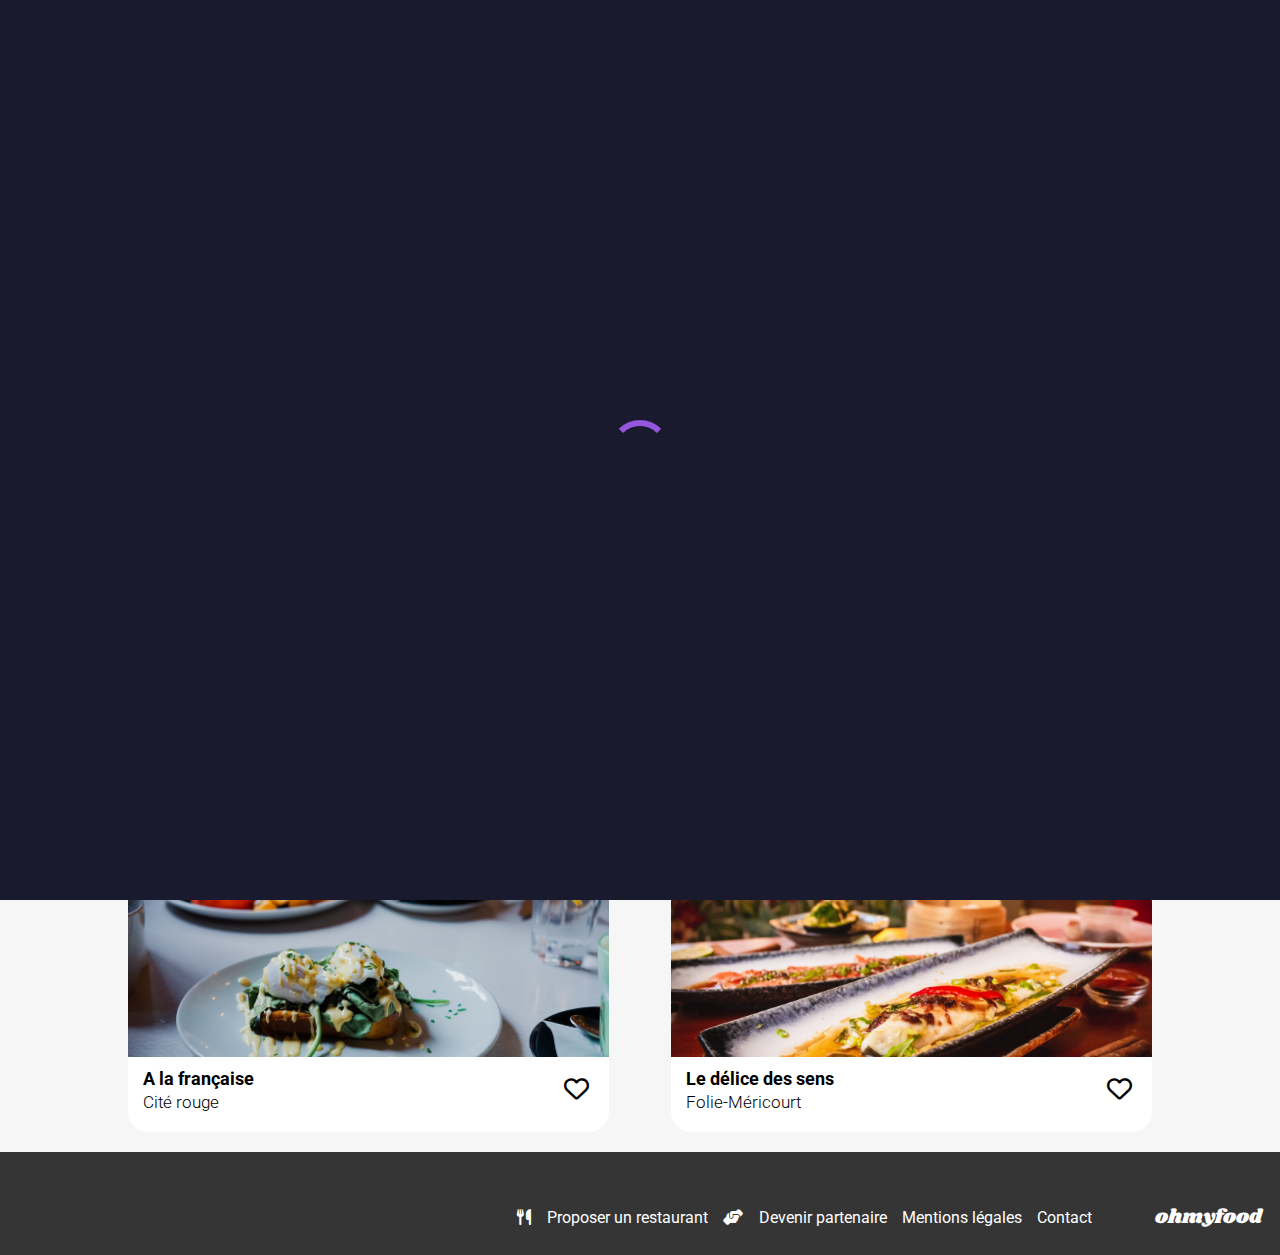
<file: index.html>
<!DOCTYPE html>
<html lang="fr">

<head>
    <meta charset="UTF-8">
    <meta name="viewport" content="width=device-width, initial-scale=1.0">
    <title>Ohmyfood-Réservation de restaurant</title>
    <link rel="stylesheet" href="sass/main.css">
    <link rel="stylesheet" href="https://cdnjs.cloudflare.com/ajax/libs/font-awesome/6.5.1/css/all.min.css">
    <link rel="preconnect" href="https://fonts.googleapis.com">
    <link rel="preconnect" href="https://fonts.gstatic.com" crossorigin>
    <link
        href="https://fonts.googleapis.com/css2?family=Roboto:ital,wght@0,100..900;1,100..900&family=Shrikhand&display=swap"
        rel="stylesheet">
</head>

<body>
    <div id="loader">
        <div class="spinner"></div>
    </div>
    <header><img src="assets/images/images/logo/ohmyfood.png" alt="logo" class="logo">
        <div class="location-container">
            <i class="fa fa-solid fa-location-dot location-icon"></i> Paris, Belleville
        </div>
    </header>
    <div class="promesse">
        <h1>Réserver le menu qui vous convient</h1>
        <p>Découvrez des restaurants d'exception, sélectionnés par nos soins.</p>
        <button>Explorer nos restaurants</button>
    </div>
    <section class="fonctionnement" id="fonctionnement">
        <h2>Fonctionnement</h2>
        <ul>
            <li>
                <span>1</span>
                <a href="#"><i class="fa-solid fa-mobile-screen-button"></i> Choisissez un restaurant</a>
            </li>
            <li>
                <span>2</span>
                <a href="#"><i class="fa-solid fa-list-ul"></i> Composez votre menu</a>
            </li>
            <li>
                <span>3</span>
                <a href="#"><i class="fa-solid fa-store"></i>Dégustez au restaurant</a>
            </li>
        </ul>
    </section>
    <section class="restaurants">
        <h2>Restaurants</h2>
        <div class="restaurant-cards">
            <a href="restaurants/menu_1_palette.html">
                <article class="card">
                    <img src="assets/images/images/restaurants/1.jpg" alt="photo restaurant">
                    <span class="nouveau-label">Nouveau</span>
                    <div class="card-content">
                        <div class="card-txt">
                            <h3>La palette du goût</h3>
                            <p>Ménilmontant</p>
                            <i class="fa-sharp fa-regular fa-heart"></i>
                        </div>
                    </div>
                </article>
            </a>
        </div>
        <div class="restaurant-cards">
            <a href="restaurants/menu_3_note.html">
                <article class="card">
                    <img src="assets/images/images/restaurants/stil-u2Lp8tXIcjw-unsplash.jpg" alt="#">
                    <span class="nouveau-label">Nouveau</span>
                    <div class="card-content">
                        <div class="card-txt">
                            <h3>La note enchantée</h3>
                            <p>Charonne</p>
                            <i class="fa-sharp fa-regular fa-heart"></i>
                        </div>
                    </div>
                </article>
            </a>
        </div>
        <div class="restaurant-cards">
            <a href="restaurants/menu_4_française.html">
                <article class="card">
                    <img src="assets/images/images/restaurants/toa-heftiba-DQKerTsQwi0-unsplash.jpg" alt="#">
                    <div class="card-content">
                        <div class="card-txt">
                            <h3>A la française</h3>
                            <p>Cité rouge</p>
                            <i class="fa-sharp fa-regular fa-heart"></i>
                        </div>
                    </div>
                </article>
            </a>
        </div>
        <div class="restaurant-cards">
            <a href="restaurants/menu_2_délice.html">
                <article class="card">
                    <img src="assets/images/images/restaurants/louis-hansel-shotsoflouis-qNBGVyOCY8Q-unsplash.jpg"
                        alt="#">
                    <div class="card-content">
                        <div class="card-txt">
                            <h3>Le délice des sens</h3>
                            <p>Folie-Méricourt</p>
                            <i class="fa-sharp fa-regular fa-heart"></i>
                        </div>
                    </div>
                </article>
            </a>
        </div>
    </section>
    <footer>
        <div class="ohmy">ohmyfood</div>
        <ul>
            <li><a href="#"><i class="fa-solid fa-utensils"></i><span>Proposer un restaurant</span></a></li>
            <li><a href="#"><i class="fa-solid fa-handshake-angle"></i><span>Devenir partenaire</span></a></li>
            <li><a href="#">Mentions légales</a></li>
            <li><a href="#">Contact</a></li>
        </ul>
    </footer>
</body>

</html>
</file>
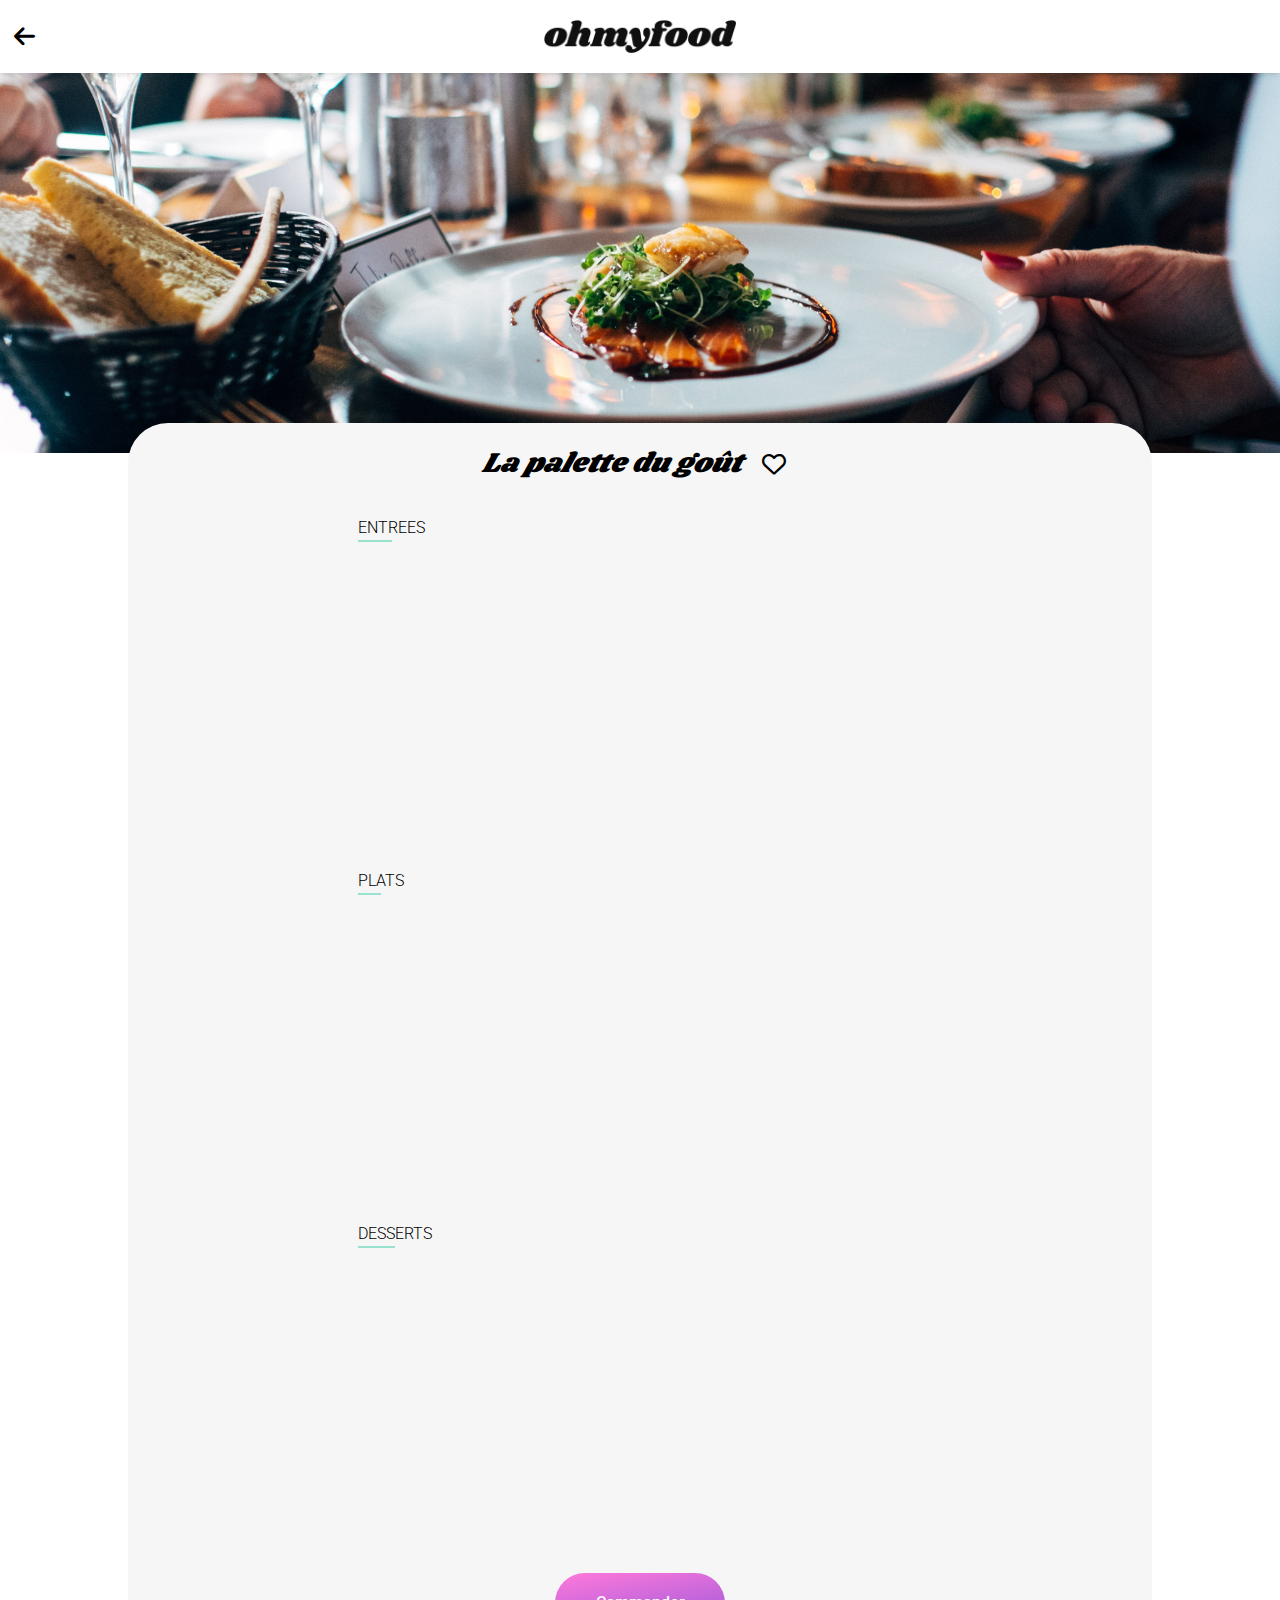
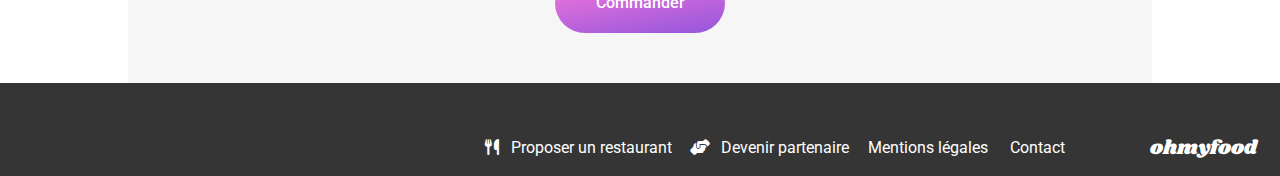
<file: restaurants/menu_1_palette.html>
<!DOCTYPE html>
<html lang="fr">

<head>
    <meta charset="UTF-8">
    <meta name="viewport" content="width=device-width, initial-scale=1.0">
    <title>Ohmyfood-menu palette du goût</title>
    <link rel="stylesheet" href="../sass/restaurants.css">
    <link rel="stylesheet" href="https://cdnjs.cloudflare.com/ajax/libs/font-awesome/6.5.1/css/all.min.css">
    <link rel="preconnect" href="https://fonts.googleapis.com">
    <link rel="preconnect" href="https://fonts.gstatic.com" crossorigin>
    <link
        href="https://fonts.googleapis.com/css2?family=Roboto:ital,wght@0,100..900;1,100..900&family=Shrikhand&display=swap"
        rel="stylesheet">
</head>

<body>
    <header><a href="../index.html" target="_blank">
            <i class="fa-solid fa-arrow-left"></i></a><img
            src="../assets/images/images/logo/ohmyfood.png" alt="logo">
    </header>
    <img class="pres" src="../assets/images/images/restaurants/1.jpg" alt="img">
    <section class="menu" id="menu">
        <div class="titre">
            <h1>La palette du goût</h1><i class="fa-regular fa-heart"></i>
        </div>
        <div class="entrees">
            <h2 class="under">ENTREES</h2>
            <ul>
                <li>
                    <div class="menu-card">
                        <div class="menu-card-details">
                            <h3 class="menu-card-title">Fricassée d'escargots</h3>
                            <p class="menu-card-description">Au piment d'Espelette</p>
                        </div>
                        <span class="menu-card-prix">25€</span>
                        <span class="checkmark"></span>
                    </div>
                </li>
                <li>
                    <div class="menu-card">
                        <div class="menu-card-details">
                            <h3 class="menu-card-title">Foie gras de canard mi-cuit</h3>
                            <p class="menu-card-description">Et ses copeaux de truffe noire</p>
                        </div>
                        <span class="menu-card-prix">35€</span>
                        <span class="checkmark"></span>
                    </div>
                </li>
                <li>
                    <div class="menu-card">
                        <div class="menu-card-details">
                            <h3 class="menu-card-title">Œuf au plat</h3>
                            <p class="menu-card-description">Assaisonné à la truffe sur lit de caviar</p>
                        </div>
                        <span class="menu-card-prix">20€</span>
                        <span class="checkmark"></span>
                    </div>
                </li>
            </ul>
        </div>
        <div class="plats">
            <h2 class="under">PLATS</h2>
            <ul>
                <li>
                    <div class="menu-card">
                        <div class="menu-card-details">
                            <h3 class="menu-card-title">Filet de boeuf aux herbes</h3>
                            <p class="menu-card-description">Accompagné de sa ribambelle de légumes</p>
                        </div>
                        <span class="menu-card-prix">40€</span>
                        <span class="checkmark"></span>
                    </div>
                </li>
                <li>
                    <div class="menu-card">
                        <div class="menu-card-details">
                            <h3 class="menu-card-title">Parmentier de queue de boeuf</h3>
                            <p class="menu-card-description">A la truffe noire sur sa purée de panais</p>
                        </div>
                        <span class="menu-card-prix">35€</span>
                        <span class="checkmark"></span>
                    </div>
                </li>
                <li>
                    <div class="menu-card">
                        <div class="menu-card-details">
                            <h3 class="menu-card-title">Filet de turbot</h3>
                            <p class="menu-card-description">Aux agrumes</p>
                        </div>
                        <span class="menu-card-prix">44€</span>
                        <span class="checkmark"></span>
                    </div>
                </li>
            </ul>
        </div>
        <div class="desserts">
            <h2 class="under">DESSERTS</h2>
            <ul>
                <li>
                    <div class="menu-card">
                        <div class="menu-card-details">
                            <h3 class="menu-card-title">Paris-Brest</h3>
                            <p class="menu-card-description">Revisité</p>
                        </div>
                        <span class="menu-card-prix">18€</span>
                        <span class="checkmark"></span>
                    </div>
                </li>
                <li>
                    <div class="menu-card">
                        <div class="menu-card-details">
                            <h3 class="menu-card-title">Macaron au chocolat d'exception</h3>
                            <p class="menu-card-description">Et glace à la vanille de Madagascar</p>
                        </div>
                        <span class="menu-card-prix">22€</span>
                        <span class="checkmark"></span>
                    </div>
                </li>
                <li>
                    <div class="menu-card">
                        <div class="menu-card-details">
                            <h3 class="menu-card-title">Mousse au chocolat</h3>
                            <p class="menu-card-description">Au piment d'Espelette et à la truffe noire</p>
                        </div>
                        <span class="menu-card-prix">23€</span>
                        <span class="checkmark"></span>
                    </div>
                </li>
            </ul>
        </div>
        <div class="bouton">
            <button>Commander</button>
        </div>
    </section>
    <footer>
        <div class="ohmy">ohmyfood</div>
        <ul>
            <li><a href="#"><i class="fa-solid fa-utensils"></i><span>Proposer un restaurant</span></a></li>
            <li><a href="#"><i class="fa-solid fa-handshake-angle"></i><span>Devenir partenaire</span></a></li>
            <li><a href="#">Mentions légales</a></li>
            <li><a href="#">Contact</a></li>
        </ul>
    </footer>
</body>
</file>
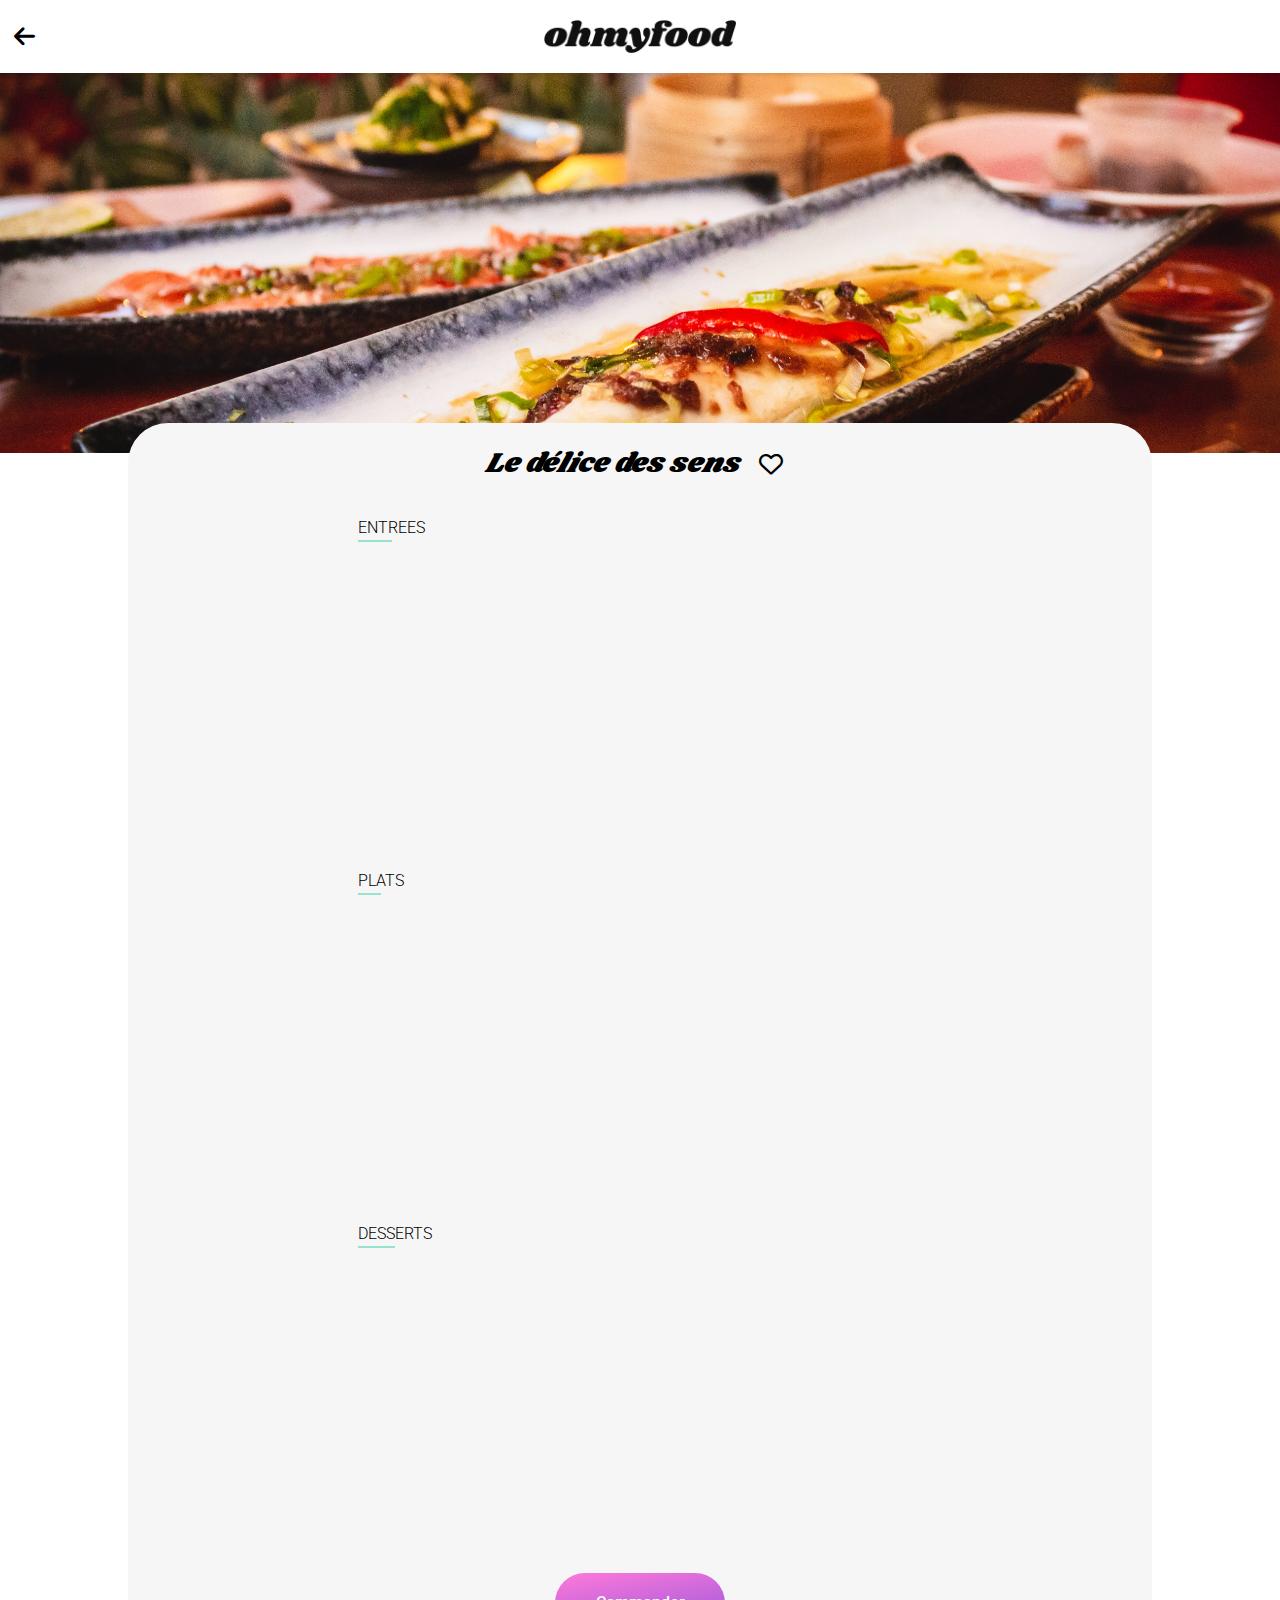
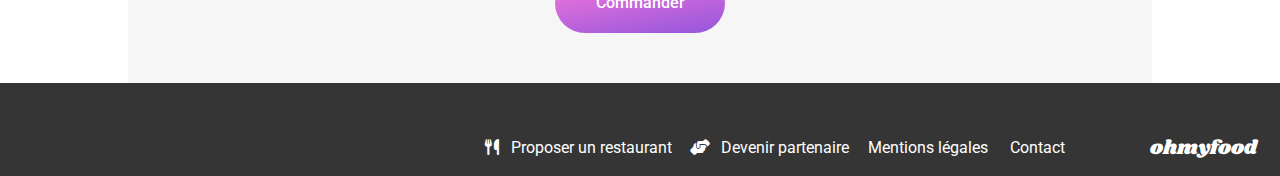
<file: restaurants/menu_2_délice.html>
<!DOCTYPE html>
<html lang="fr">

<head>
    <meta charset="UTF-8">
    <meta name="viewport" content="width=device-width, initial-scale=1.0">
    <title>Ohmyfood- menu délice des sens</title>
    <link rel="stylesheet" href="../sass/restaurants.css">
    <link rel="stylesheet" href="https://cdnjs.cloudflare.com/ajax/libs/font-awesome/6.5.1/css/all.min.css">
    <link rel="preconnect" href="https://fonts.googleapis.com">
    <link rel="preconnect" href="https://fonts.gstatic.com" crossorigin>
    <link
        href="https://fonts.googleapis.com/css2?family=Roboto:ital,wght@0,100..900;1,100..900&family=Shrikhand&display=swap"
        rel="stylesheet">
</head>

<body>
    <header><a href="../index.html" target="_blank">
            <i class="fa-solid fa-arrow-left"></i></a><img src="../assets/images/images/logo/ohmyfood.png" alt="logo">
    </header>
    <img class="pres" src="../assets/images/images/restaurants/louis-hansel-shotsoflouis-qNBGVyOCY8Q-unsplash.jpg"
        alt="img">
    <section class="menu" id="menu">
        <div class="titre">
            <h1>Le délice des sens</h1><i class="fa-regular fa-heart"></i>
        </div>
        <div class="entrees">
            <h2 class="under">ENTREES</h2>
            <ul>
                <li>
                    <div class="menu-card">
                        <div class="menu-card-details">
                            <h3 class="menu-card-title">Tartare de thon</h3>
                            <p class="menu-card-description">Assaisonné au yuzu</p>
                        </div>
                        <span class="menu-card-prix">25€</span>
                        <span class="checkmark"></span>
                    </div>
                </li>
                <li>
                    <div class="menu-card">
                        <div class="menu-card-details">
                            <h3 class="menu-card-title">Bouchée de homard croustillant</h3>
                            <p class="menu-card-description">Et sa farandole de petits légumes</p>
                        </div>
                        <span class="menu-card-prix">35€</span>
                        <span class="checkmark"></span>
                    </div>
                </li>
                <li>
                    <div class="menu-card">
                        <div class="menu-card-details">
                            <h3 class="menu-card-title">Velouté de cèpes</h3>
                            <p class="menu-card-description">Aux truffes</p>
                        </div>
                        <span class="menu-card-prix">20€</span>
                        <span class="checkmark"></span>
                    </div>
                </li>
            </ul>
        </div>
        <div class="plats">
            <h2 class="under">PLATS</h2>
            <ul>
                <li>
                    <div class="menu-card">
                        <div class="menu-card-details">
                            <h3 class="menu-card-title">Poulet rôti aux herbes de Provence </h3>
                            <p class="menu-card-description">Et sa crème de truffe</p>
                        </div>
                        <span class="menu-card-prix">40€</span>
                        <span class="checkmark"></span>
                    </div>
                </li>
                <li>
                    <div class="menu-card">
                        <div class="menu-card-details">
                            <h3 class="menu-card-title">Langouste rôtie </h3>
                            <p class="menu-card-description">Et ses légumes de saison</p>
                        </div>
                        <span class="menu-card-prix">35€</span>
                        <span class="checkmark"></span>
                    </div>
                </li>
                <li>
                    <div class="menu-card">
                        <div class="menu-card-details">
                            <h3 class="menu-card-title">Côte de bœuf Angus </h3>
                            <p class="menu-card-description">Et sa purée de panais</p>
                        </div>
                        <span class="menu-card-prix">44€</span>
                        <span class="checkmark"></span>
                    </div>
                </li>
            </ul>
        </div>
        <div class="desserts">
            <h2 class="under">DESSERTS</h2>
            <ul>
                <li>
                    <div class="menu-card">
                        <div class="menu-card-details">
                            <h3 class="menu-card-title">Farandole de desserts</h3>
                            <p class="menu-card-description">Du chef</p>
                        </div>
                        <span class="menu-card-prix">18€</span>
                        <span class="checkmark"></span>
                    </div>
                </li>
                <li>
                    <div class="menu-card">
                        <div class="menu-card-details">
                            <h3 class="menu-card-title">Crème brulée </h3>
                            <p class="menu-card-description">Revisitée</p>
                        </div>
                        <span class="menu-card-prix">22€</span>
                        <span class="checkmark"></span>
                    </div>
                </li>
                <li>
                    <div class="menu-card">
                        <div class="menu-card-details">
                            <h3 class="menu-card-title">Tiramisu</h3>
                            <p class="menu-card-description">À la noisette</p>
                        </div>
                        <span class="menu-card-prix">23€</span>
                        <span class="checkmark"></span>
                    </div>
                </li>
            </ul>
        </div>
        <div class="bouton">
            <button>Commander</button>
        </div>
    </section>
    <footer>
        <div class="ohmy">ohmyfood</div>
        <ul>
            <li><a href="#"><i class="fa-solid fa-utensils"></i><span>Proposer un restaurant</span></a></li>
            <li><a href="#"><i class="fa-solid fa-handshake-angle"></i><span>Devenir partenaire</span></a></li>
            <li><a href="#">Mentions légales</a></li>
            <li><a href="#">Contact</a></li>
        </ul>
    </footer>
</body>
</file>
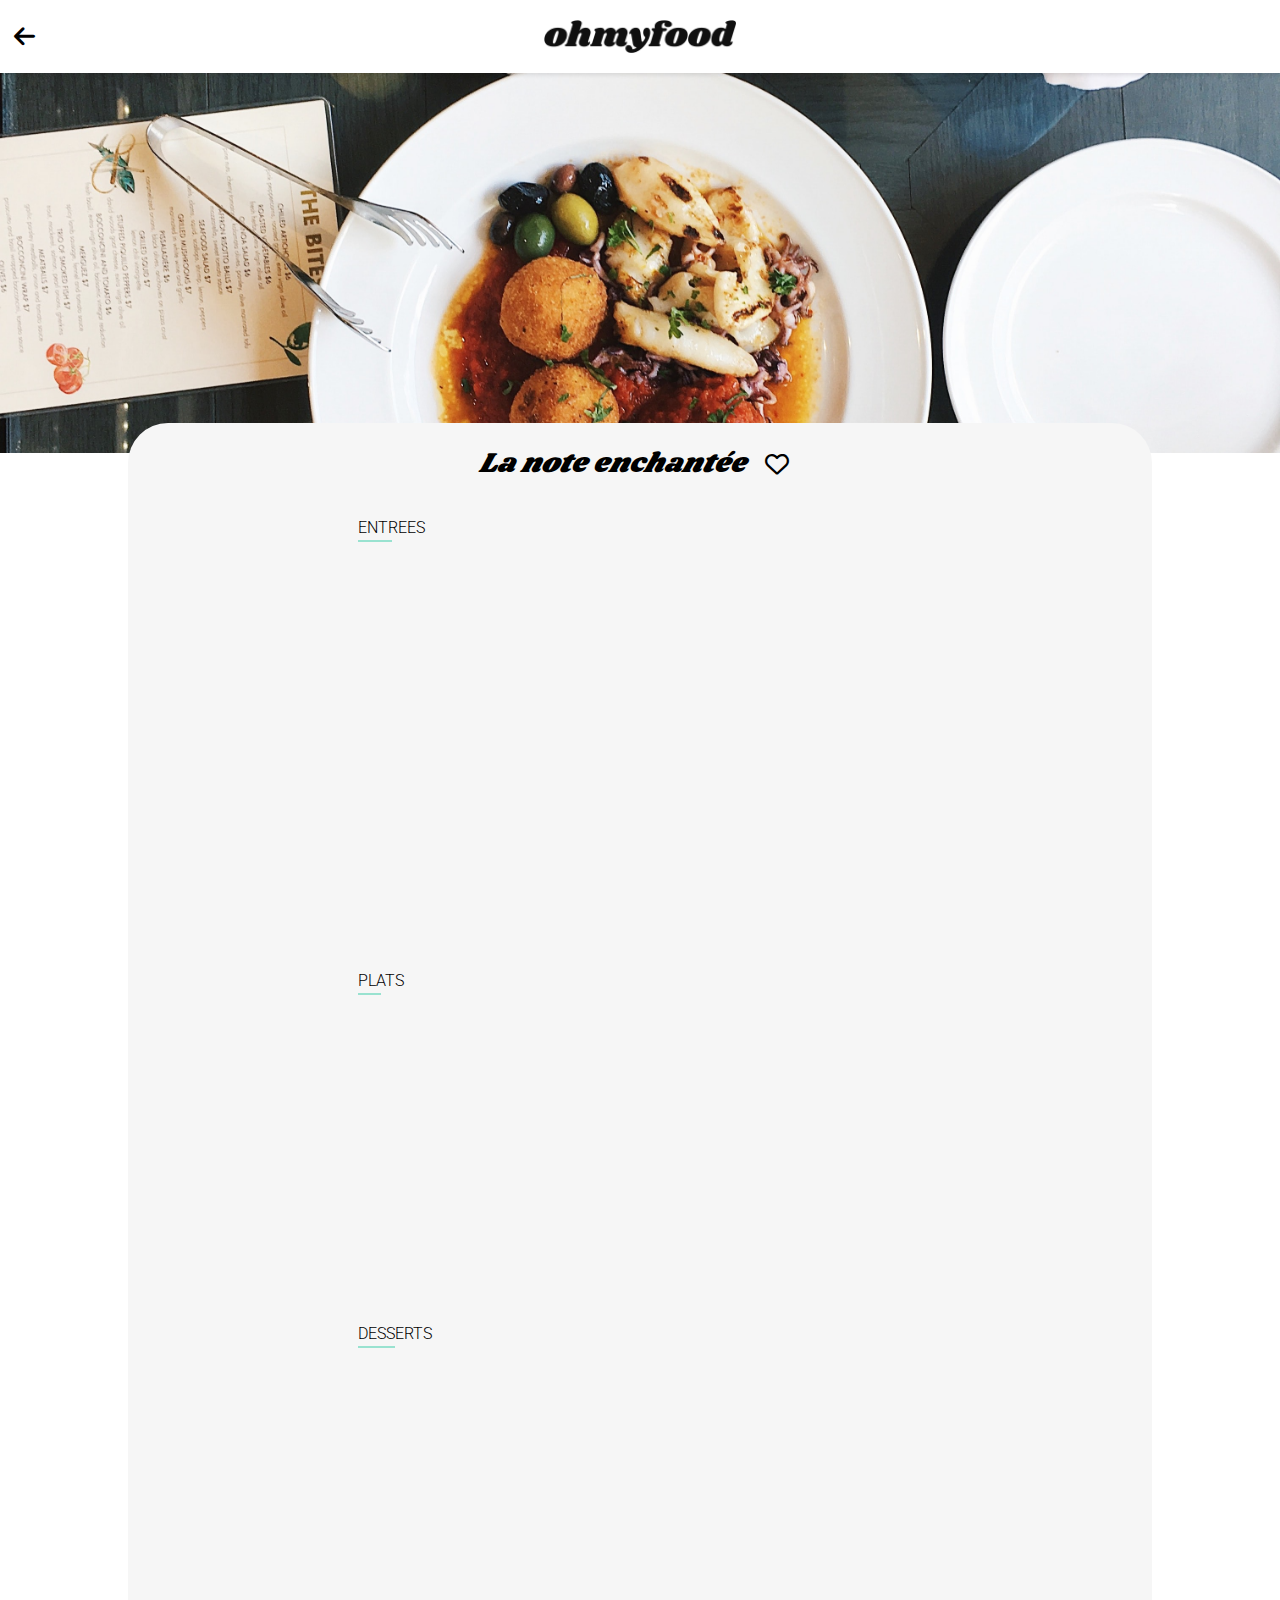
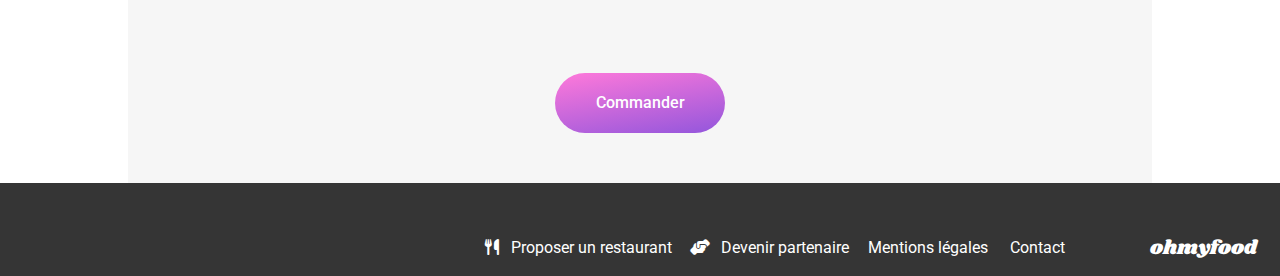
<file: restaurants/menu_3_note.html>
<!DOCTYPE html>
<html lang="fr">

<head>
    <meta charset="UTF-8">
    <meta name="viewport" content="width=device-width, initial-scale=1.0">
    <title>Ohmyfood- menu délice des sens</title>
    <link rel="stylesheet" href="../sass/restaurants.css">
    <link rel="stylesheet" href="https://cdnjs.cloudflare.com/ajax/libs/font-awesome/6.5.1/css/all.min.css">
    <link rel="preconnect" href="https://fonts.googleapis.com">
    <link rel="preconnect" href="https://fonts.gstatic.com" crossorigin>
    <link
        href="https://fonts.googleapis.com/css2?family=Roboto:ital,wght@0,100..900;1,100..900&family=Shrikhand&display=swap"
        rel="stylesheet">
</head>

<body>
    <header><a href="../index.html" target="_blank">
            <i class="fa-solid fa-arrow-left"></i></a><img src="../assets/images/images/logo/ohmyfood.png" alt="logo">
    </header>
    <img class="pres" src="../assets/images/images/restaurants/stil-u2Lp8tXIcjw-unsplash.jpg" alt="img">
    <section class="menu" id="menu">
        <div class="titre">
            <h1>La note enchantée</h1><i class="fa-regular fa-heart"></i>
        </div>
        <div class="entrees">
            <h2 class="under">ENTREES</h2>
            <ul>
                <li>
                    <div class="menu-card">
                        <div class="menu-card-details">
                            <h3 class="menu-card-title">Ravioles de foie gras</h3>
                            <p class="menu-card-description">Accompagnées de leur crème à la truffe</p>
                        </div>
                        <span class="menu-card-prix">25€</span>
                        <span class="checkmark"></span>
                    </div>
                </li>
                <li>
                    <div class="menu-card">
                        <div class="menu-card-details">
                            <h3 class="menu-card-title">Caviar osciètre </h3>
                            <p class="menu-card-description">Sur blini à la farine de blé noir</p>
                        </div>
                        <span class="menu-card-prix">35€</span>
                        <span class="checkmark"></span><span class="checkmark"></span>
                    </div>
                </li>
                <li>
                    <div class="menu-card">
                        <div class="menu-card-details">
                            <h3 class="menu-card-title">Homard et espuma de potiron</h3>
                            <p class="menu-card-description">Marinés aux zestes d'orange</p>
                        </div>
                        <span class="menu-card-prix">20€</span>
                        <span class="checkmark"></span>
                    </div>
                </li>
                <li>
                    <div class="menu-card">
                        <div class="menu-card-details">
                            <h3 class="menu-card-title">Foie gras de canard cuit entier</h3>
                            <p class="menu-card-description">Confiture de figue et pain toasté</p>
                        </div>
                        <span class="menu-card-prix">35€</span>
                        <span class="checkmark"></span>
                    </div>
                </li>
            </ul>
        </div>
        <div class="plats">
            <h2 class="under">PLATS</h2>
            <ul>
                <li>
                    <div class="menu-card">
                        <div class="menu-card-details">
                            <h3 class="menu-card-title">Noix de coquilles Saint-Jacques</h3>
                            <p class="menu-card-description">Sur lit de purée de céleri-rave</p>
                        </div>
                        <span class="menu-card-prix">40€</span>
                        <span class="checkmark"></span>
                    </div>
                </li>
                <li>
                    <div class="menu-card">
                        <div class="menu-card-details">
                            <h3 class="menu-card-title">Langoustine poêlée</h3>
                            <p class="menu-card-description">Purée de patate douce</p>
                        </div>
                        <span class="menu-card-prix">35€</span>
                        <span class="checkmark"></span>
                    </div>
                </li>
                <li>
                    <div class="menu-card">
                        <div class="menu-card-details">
                            <h3 class="menu-card-title">Mijoté de queue de bœuf </h3>
                            <p class="menu-card-description">Et riz sauvage aux zestes de citron</p>
                        </div>
                        <span class="menu-card-prix">44€</span>
                        <span class="checkmark"></span>
                    </div>
                </li>
            </ul>
        </div>
        <div class="desserts">
            <h2 class="under">DESSERTS</h2>
            <ul>
                <li>
                    <div class="menu-card">
                        <div class="menu-card-details">
                            <h3 class="menu-card-title">Macaron noisette et chocolat</h3>
                            <p class="menu-card-description">Glace au caramel brun et sel de Guérande</p>
                        </div>
                        <span class="menu-card-prix">18€</span>
                        <span class="checkmark"></span>
                    </div>
                </li>
                <li>
                    <div class="menu-card">
                        <div class="menu-card-details">
                            <h3 class="menu-card-title">Baba au rhum revisité </h3>
                            <p class="menu-card-description">Avec son coulis de citron</p>
                        </div>
                        <span class="menu-card-prix">22€</span>
                        <span class="checkmark"></span>
                    </div>
                </li>
                <li>
                    <div class="menu-card">
                        <div class="menu-card-details">
                            <h3 class="menu-card-title">Tarte au citron meringuée </h3>
                            <p class="menu-card-description">Déstructurée</p>
                        </div>
                        <span class="menu-card-prix">23€</span>
                        <span class="checkmark"></span>
                    </div>
                </li>
            </ul>
        </div>
        <div class="bouton">
            <button>Commander</button>
        </div>
    </section>
    <footer>
        <div class="ohmy">ohmyfood</div>
        <ul>
            <li><a href="#"><i class="fa-solid fa-utensils"></i><span>Proposer un restaurant</span></a></li>
            <li><a href="#"><i class="fa-solid fa-handshake-angle"></i><span>Devenir partenaire</span></a></li>
            <li><a href="#">Mentions légales</a></li>
            <li><a href="#">Contact</a></li>
        </ul>
    </footer>
</body>
</file>
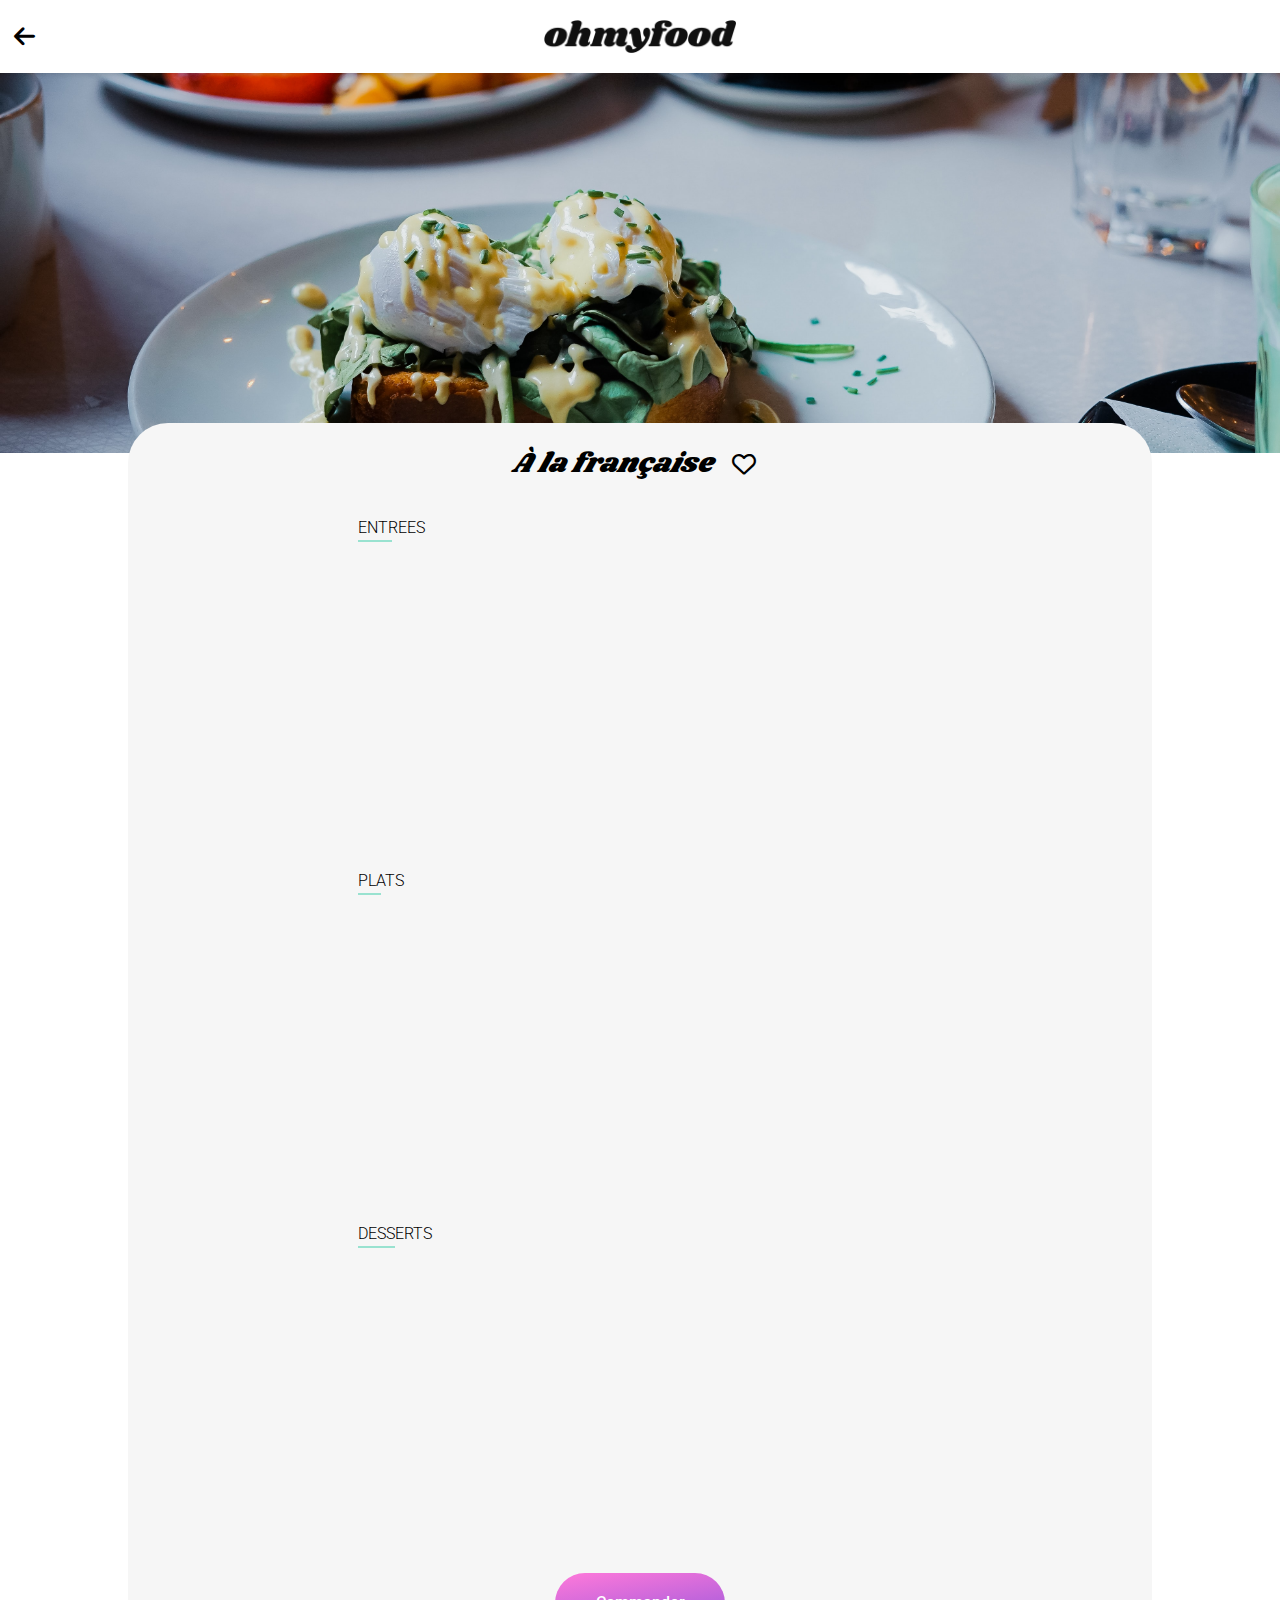
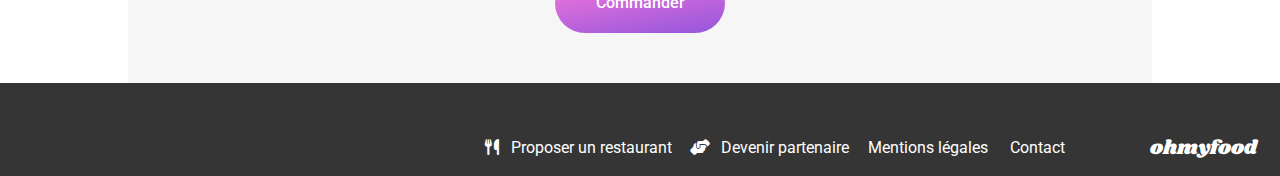
<file: restaurants/menu_4_française.html>
<!DOCTYPE html>
<html lang="fr">

<head>
    <meta charset="UTF-8">
    <meta name="viewport" content="width=device-width, initial-scale=1.0">
    <title>Ohmyfood- menu délice des sens</title>
    <link rel="stylesheet" href="../sass/restaurants.css">
    <link rel="stylesheet" href="https://cdnjs.cloudflare.com/ajax/libs/font-awesome/6.5.1/css/all.min.css">
    <link rel="preconnect" href="https://fonts.googleapis.com">
    <link rel="preconnect" href="https://fonts.gstatic.com" crossorigin>
    <link
        href="https://fonts.googleapis.com/css2?family=Roboto:ital,wght@0,100..900;1,100..900&family=Shrikhand&display=swap"
        rel="stylesheet">
</head>

<body>
    <header><a href="../index.html" target="_blank">
            <i class="fa-solid fa-arrow-left"></i></a><img src="../assets/images/images/logo/ohmyfood.png" alt="logo">
    </header>
    <img class="pres" src="../assets/images/images/restaurants/toa-heftiba-DQKerTsQwi0-unsplash.jpg" alt="img">
    <section class="menu" id="menu">
        <div class="titre">
            <h1>À la française</h1><i class="fa-regular fa-heart"></i>
        </div>
        <div class="entrees">
            <h2 class="under">ENTREES</h2>
            <ul>
                <li>
                    <div class="menu-card">
                        <div class="menu-card-details">
                            <h3 class="menu-card-title">Tartare de poulpe acidulé</h3>
                            <p class="menu-card-description">Aux zestes d'orange</p>
                        </div>
                        <span class="menu-card-prix">25€</span>
                        <span class="checkmark"></span>
                    </div>
                </li>
                <li>
                    <div class="menu-card">
                        <div class="menu-card-details">
                            <h3 class="menu-card-title">Velouté de légumes d'antan</h3>
                            <p class="menu-card-description">Carotte, panais, topinambour</p>
                        </div>
                        <span class="menu-card-prix">35€</span>
                        <span class="checkmark"></span>
                    </div>
                </li>
                <li>
                    <div class="menu-card">
                        <div class="menu-card-details">
                            <h3 class="menu-card-title">Soupe à l'oignon</h3>
                            <p class="menu-card-description">Revisitée</p>
                        </div>
                        <span class="menu-card-prix">20€</span>
                        <span class="checkmark"></span>
                    </div>
                </li>
            </ul>
        </div>
        <div class="plats">
            <h2 class="under">PLATS</h2>
            <ul>
                <li>
                    <div class="menu-card">
                        <div class="menu-card-details">
                            <h3 class="menu-card-title">Coquilles Saint-Jacques</h3>
                            <p class="menu-card-description">Accompagnées d'une purée de panais</p>
                        </div>
                        <span class="menu-card-prix">40€</span>
                        <span class="checkmark"></span>
                    </div>
                </li>
                <li>
                    <div class="menu-card">
                        <div class="menu-card-details">
                            <h3 class="menu-card-title">Magret de canard</h3>
                            <p class="menu-card-description">Et parmentier de pommes de terre</p>
                        </div>
                        <span class="menu-card-prix">35€</span>
                        <span class="checkmark"></span>
                    </div>
                </li>
                <li>
                    <div class="menu-card">
                        <div class="menu-card-details">
                            <h3 class="menu-card-title">Pigeonneau d’Ille-et-Vilaine</h3>
                            <p class="menu-card-description">Sur son lit de gnocchis aux légumes</p>
                        </div>
                        <span class="menu-card-prix">44€</span>
                        <span class="checkmark"></span>
                    </div>
                </li>
            </ul>
        </div>
        <div class="desserts">
            <h2 class="under">DESSERTS</h2>
            <ul>
                <li>
                    <div class="menu-card">
                        <div class="menu-card-details">
                            <h3 class="menu-card-title">Pétales de violettes glacés</h3>
                            <p class="menu-card-description">Et purée de noisettes</p>
                        </div>
                        <span class="menu-card-prix">18€</span>
                        <span class="checkmark"></span>
                    </div>
                </li>
                <li>
                    <div class="menu-card">
                        <div class="menu-card-details">
                            <h3 class="menu-card-title">Fondant au chocolat</h3>
                            <p class="menu-card-description">Revisité</p>
                        </div>
                        <span class="menu-card-prix">22€</span>
                        <span class="checkmark"></span>
                    </div>
                </li>
                <li>
                    <div class="menu-card">
                        <div class="menu-card-details">
                            <h3 class="menu-card-title">Millefeuille croustillant</h3>
                            <p class="menu-card-description">Myrtilles et pâte d’amande</p>
                        </div>
                        <span class="menu-card-prix">23€</span>
                        <span class="checkmark"></span>
                    </div>
                </li>
            </ul>
        </div>
        <div class="bouton">
            <button>Commander</button>
        </div>
    </section>
    <footer>
        <div class="ohmy">ohmyfood</div>
        <ul>
            <li><a href="#"><i class="fa-solid fa-utensils"></i><span>Proposer un restaurant</span></a></li>
            <li><a href="#"><i class="fa-solid fa-handshake-angle"></i><span>Devenir partenaire</span></a></li>
            <li><a href="#">Mentions légales</a></li>
            <li><a href="#">Contact</a></li>
        </ul>
    </footer>
</body>
</file>
<file: sass/main.css>
@charset "UTF-8";
/** mobile first **/
:root {
  font-family: "Shrikhand", sans-serif;
  font-family: "Roboto";
}

* {
  box-sizing: border-box;
}

body {
  margin: 0;
  padding: 0;
}
body h1 {
  text-align: center;
  font-weight: 700;
  font-size: 24px;
  font-family: "Roboto";
  margin-bottom: 0;
}
body h2 {
  font-family: "roboto";
  font-weight: 700;
  font-size: 27px;
}
body h3 {
  font-size: 18px;
  font-family: "roboto";
  font-weight: 700;
  color: #000;
  margin-bottom: 0;
  margin-top: 11px;
}
body p {
  font-weight: 300;
  font-size: 18px;
  text-align: center;
}

#loader {
  position: fixed;
  top: 0;
  left: 0;
  width: 100vw;
  height: 100vh;
  background-color: #1a1a2e;
  display: flex;
  justify-content: center;
  align-items: center;
  z-index: 1000;
  animation: fadeOut 1s forwards 2.5s;
}

/* Animation de disparition */
@keyframes fadeOut {
  to {
    opacity: 0;
    visibility: hidden;
  }
}
/* Style du loader (spinner circulaire) */
.spinner {
  width: 60px;
  height: 60px;
  border: 6px solid transparent;
  border-top: 6px solid #9356DC;
  border-radius: 50%;
  animation: spin 1s linear infinite;
}

/* Animation de rotation */
@keyframes spin {
  to {
    transform: rotate(360deg);
  }
}
/* Cacher le contenu au chargement */
#content {
  opacity: 0;
  animation: fadeIn 1s forwards 2s;
  /* Apparition après le loader */
}

/* Animation d'apparition du contenu */
@keyframes fadeIn {
  to {
    opacity: 1;
  }
}
header {
  width: 100%;
  display: flex;
  flex-direction: column;
  flex-wrap: wrap;
  justify-content: center;
  align-items: center;
  box-shadow: 0 2px 4px rgba(0, 0, 0, 0.1);
}
header img {
  width: 100%;
  margin: 25px 0px 15px 0px;
}

.fonctionnement {
  background-color: #fff;
  display: flex;
  flex-direction: column;
  padding: 20px;
}
.fonctionnement ul {
  list-style: none;
  flex-wrap: nowrap;
  padding: 0;
  margin-left: 10px;
}
.fonctionnement ul li {
  display: flex;
  width: 100%;
  height: 70px;
  font-size: 17px;
  align-items: center;
  padding: 10px 20px;
  margin: 10px 0 20px 0;
  background-color: #f2f2f2;
  border-radius: 20px;
  position: relative;
  align-self: center;
  box-shadow: 0 2px 4px rgba(0, 0, 0, 0.1);
}
.fonctionnement ul li span {
  display: flex;
  align-items: center;
  justify-content: center;
  width: 25px;
  height: 25px;
  background-color: #9356dc;
  color: white;
  border-radius: 50%;
  position: absolute;
  left: -12px;
}
.fonctionnement ul li a {
  text-decoration: none;
  color: black;
  padding-left: 10px;
  font-weight: 500;
  font-family: "Roboto";
}

#fonctionnement .fa-mobile-screen-button,
#fonctionnement .fa-list-ul {
  margin-right: 14px;
  color: #716b6b;
  font-size: 22px;
}
#fonctionnement .fa-store {
  margin-right: 16px;
  color: #9356DC;
  font-size: 22px;
}

.location-container {
  display: flex;
  width: 100%;
  background-color: #EAEAEA;
  justify-content: center;
  padding: 15px 0 15px 0;
  box-shadow: 0 2px 4px rgba(0, 0, 0, 0.2);
  font-family: "Roboto";
  font-size: 18px;
  font-weight: 500;
  align-items: center;
  flex-direction: row;
}

.fa-location-dot {
  margin-right: 10px;
}

.logo {
  width: 150px;
}

.promesse {
  display: flex;
  flex-direction: column;
  background-color: #f6f6f6;
  padding: 20px;
}

button {
  background: linear-gradient(170deg, #FF79DA 0%, #9356dc 100%);
  color: #fff;
  height: 50px;
  border-radius: 50px;
  align-self: center;
  width: 70%;
  padding: 20px 10px 40px 10px;
  border: none;
  font-size: 16px;
  font-weight: 500;
  font-family: "roboto";
  margin: 10px 0px 30px 0;
}
button:hover {
  filter: brightness(1.1);
}

.bouton {
  background-color: #f6f6f6;
  height: 50px;
  width: 80%;
  margin: 10px;
  border-radius: 10px;
  text-align: center;
}

.li.bouton::marker {
  size: 200px;
}

.restaurants {
  background-color: #f6f6f6;
  padding: 0 0 0 15px;
}
.restaurants a {
  text-decoration: none;
  width: 100%;
}
.restaurants h2 {
  padding: 40px 20px 0 10px;
}
.restaurants p {
  font-size: 17px;
  margin-top: 3px;
  text-align: left;
  color: #000;
}

.restaurants .fa-heart {
  position: absolute;
  font-size: 25px;
  right: 20px;
  top: 20px;
  color: #000;
}
.restaurants .fa-heart::after {
  content: "\f004";
  opacity: 0;
  font-weight: 900;
  font-family: "Font Awesome 6 Free";
  -webkit-font-smoothing: antialiased;
  display: var(--fa-display, inline-block);
  font-style: normal;
  font-variant: normal;
  line-height: 1;
  text-rendering: auto;
  transition: all 2s ease;
  height: 100%;
  position: absolute;
  bottom: 0;
  right: 0;
  font-size: 25px;
  z-index: 15;
  background: linear-gradient(170deg, #FF79DA 0%, #9356dc 100%);
  -webkit-background-clip: text;
          background-clip: text;
  color: transparent;
  transform: scale(0);
}
.restaurants .fa-heart:hover::after {
  transform: scale(1);
  opacity: 1;
  transition: all 2s ease;
}

.restaurant-cards {
  display: flex;
  margin: 10px;
  width: 90%;
  flex-direction: column;
}

.article.card {
  margin-bottom: 20px;
}

.card {
  position: relative;
  display: flex;
  background-color: white;
  border-radius: 20px;
  flex-direction: column;
  height: 250px;
  margin-bottom: 20px;
  padding: 0;
}
.card img {
  -o-object-fit: cover;
     object-fit: cover;
  width: 100%;
  height: 70%;
  border-top-left-radius: 20px;
  border-top-right-radius: 20px;
}

.restaurants .card-content {
  padding-left: 15px;
  display: flex;
  flex-direction: column;
  position: relative;
}

.nouveau-label {
  position: absolute;
  top: 20px;
  right: 20px;
  width: auto;
  height: auto;
  font-family: "Roboto";
  font-weight: 500;
  background-color: #99E2D0;
  color: #008766;
  text-align: center;
  align-items: center;
  padding: 10px;
  font-size: 16px;
  border-radius: 2px;
}

.card-txt {
  display: flex;
  flex-direction: column;
  flex-wrap: wrap;
  align-content: flex-start;
}

.ohmy {
  font-family: Shrikhand, cursive;
  padding: 20px 0 0 40px;
  font-size: 20px;
}

footer {
  display: flex;
  background-color: #353535;
  color: #fff;
  flex-direction: column;
}
footer a {
  color: #fff;
  text-decoration: none;
}
footer ul {
  display: flex;
  gap: 10px;
  flex-direction: column;
}
footer ul li {
  display: grid;
}
footer ul li i {
  justify-self: start;
  margin-right: 8px;
}
footer span {
  margin-left: 8px;
}

/* Styles pour écrans plus grands (tablette) */
@media (min-width: 768px) {
  .container {
    max-width: 750px;
  }
  h1 {
    font-size: 40px;
  }
  h2 {
    width: 100%;
    padding: 0;
  }
  button {
    width: auto;
    padding: 20px 20px 40px 20px;
    margin: 10px 0px 10px 0;
  }
  .card {
    width: 100%;
  }
  .fonctionnement {
    padding: 0 10%;
  }
  .fonctionnement ul {
    display: flex;
    align-self: center;
    gap: 30px;
    padding: 0;
    font-size: 10px;
    width: 100%;
  }
  .restaurants {
    background-color: #f6f6f6;
    padding: 0 10%;
    display: flex;
    flex-wrap: wrap;
    justify-content: space-between;
  }
  .restaurants h2 {
    padding: 0;
  }
  .restaurant-cards {
    width: 47%;
    padding: 0;
    margin: 0;
    display: flex;
    flex-direction: row;
    justify-content: center;
    flex-wrap: wrap;
  }
  footer {
    padding: 0 1%;
    flex-direction: row-reverse;
  }
  footer ul {
    flex-direction: row;
    margin: 0;
    padding: 0;
    margin: 56px 5% 0 0;
    gap: 0;
  }
  footer ul li {
    margin-right: 15px;
  }
  .ohmy {
    padding: 10px 0;
    margin: 40px 1% 13px 0;
  }
}
/* Styles pour écrans plus grands (desktop) */
@media all and (min-width: 1024px) {
  .container {
    max-width: 960px;
  }
  footer ul {
    margin: 56px 48px 0 0;
  }
  .ohmy {
    margin: 40px 5px 13px 0;
  }
}
/*# sourceMappingURL=main.css.map */
</file>
<file: sass/restaurants.css>
@charset "UTF-8";
/** mobile first **/
:root {
  font-family: "Shrikhand", sans-serif;
  font-family: "Roboto";
}

* {
  box-sizing: border-box;
}

header {
  display: flex;
  align-items: center;
  justify-content: center;
  position: relative;
  box-shadow: 0 2px 4px rgba(0, 0, 0, 0.1);
}
header a {
  position: absolute;
  left: 0;
}
header i {
  align-items: flex-start;
}
header img {
  width: 150px;
  margin: 15px;
}
header .fa-solid,
header .fas {
  font-weight: 900;
  font-size: x-large;
  margin: 0 0 0 68%;
  color: black;
}

body {
  margin: 0;
  padding: 0;
}
body h1 {
  margin: 0 0 0 4%;
  font-family: "shrikhand";
  font-weight: 400;
  font-style: italic;
  font-size: 28px;
}
body h2 {
  font-weight: 300;
  font-size: 16px;
  margin-left: 30px;
  margin-bottom: 10px;
}

.pres {
  width: 100%;
  -o-object-fit: cover;
     object-fit: cover;
  max-height: 250px;
}

button {
  background: linear-gradient(170deg, #FF79DA 0%, #9356dc 100%);
  color: #fff;
  height: 50px;
  border-radius: 50px;
  align-self: center;
  width: 70%;
  max-width: 170px;
  padding: 20px 10px 40px 10px;
  border: none;
  font-size: 16px;
  font-weight: 500;
  font-family: "Roboto", sans-serif;
  margin: 10px 0 30px 0;
}
button:hover {
  filter: brightness(1.1);
}

.menu {
  position: relative;
  margin-top: -50px;
  background-color: #fff;
  border-top-left-radius: 40px;
  border-top-right-radius: 40px;
  padding: 20px 0;
}

.titre {
  display: flex;
  justify-content: space-between;
  align-items: center;
  margin-right: 5%;
}
.titre i {
  font-size: x-large;
}

ul {
  list-style: none;
  padding: 0;
  margin: 0;
}

.under {
  position: relative;
  display: inline-block;
}
.under::after {
  content: "";
  position: absolute;
  left: 0;
  bottom: -5px;
  width: 50%;
  height: 2px;
  background-color: #99E2D0;
}

.menu-card {
  height: 80px;
  overflow-x: hidden;
  display: flex;
  padding-left: 10px;
  border-bottom: 1px solid #e0e0e0;
  margin: 0 5% 20px 5%;
  background-color: #FFF;
  border-radius: 20px;
  opacity: 0;
  animation: fadeInUp 0.8s ease-out forwards;
}
.menu-card .menu-card-title {
  font-size: 1.2rem;
  font-weight: bold;
  margin: 0 0 5px;
}
.menu-card .menu-card-details {
  padding: 20px 10px;
  overflow: hidden;
  height: 100%;
  white-space: nowrap;
}
.menu-card .menu-card-description {
  font-size: 1rem;
  color: #000;
  font-weight: 300;
  margin: 0;
  text-overflow: ellipsis;
  overflow: hidden;
}
.menu-card .menu-card-prix {
  padding-bottom: 10px;
  display: flex;
  height: 100%;
  align-items: flex-end;
  margin-left: auto;
  font-size: 1.1rem;
  font-weight: bold;
  padding-right: 10px;
}

/* Animation d'apparition */
@keyframes fadeInUp {
  from {
    opacity: 0;
    transform: translateY(20px);
  }
  to {
    opacity: 1;
    transform: translateY(0);
  }
}
/* Décalage progressif entre chaque carte */
.entrees .menu-card {
  animation-delay: 0.2s;
}

.plats .menu-card {
  animation-delay: 0.6s;
}

.desserts .menu-card {
  animation-delay: 1s;
}

.menu-card .checkmark {
  height: 100%;
  width: 70px;
  background-color: #99E2D0;
  display: flex;
  justify-content: center;
  align-items: center;
  color: white;
  margin-right: -50px;
  opacity: 0;
  transition: all 1s ease;
}
.menu-card:hover .checkmark {
  margin-right: 0;
  opacity: 1;
}
.menu-card .menu-card-title {
  white-space: nowrap;
  overflow: hidden;
  text-overflow: ellipsis;
  max-width: 100%;
}

.checkmark:before {
  content: "\f00c";
  font-family: "Font Awesome 5 Free";
  font-weight: 900;
  font-size: 20px;
  color: #99E2D0;
  background-color: white;
  border-radius: 100%;
  padding: 5px;
}

.bouton {
  display: flex;
  justify-content: center;
}

footer {
  display: flex;
  background-color: #353535;
  color: #fff;
  flex-direction: column;
}
footer .fa-solid,
footer .fas {
  margin: 0 2% 0 0;
}
footer a {
  color: #fff;
  text-decoration: none;
}
footer ul {
  display: flex;
  gap: 7px;
  flex-direction: column;
  padding: 7px 10px 5px 40px;
}
footer ul li {
  display: grid;
}
footer ul li i {
  justify-self: start;
  margin-right: 8px;
}
footer span {
  margin-left: 8px;
}
footer .ohmy {
  font-family: Shrikhand, cursive;
  padding: 20px 0 0 40px;
  font-size: 20px;
}

@media all and (min-width: 768px) {
  .container {
    max-width: 750px;
  }
  body {
    margin: 0;
    display: flex;
    padding: 0;
    flex-direction: column;
  }
  body h1 {
    margin: 0 2% 0 4%;
  }
  body h2 {
    margin-left: 130px;
    margin-bottom: 20px;
  }
  header img {
    width: 20%;
    margin: 20px 0 20px 0;
  }
  header .fa-solid,
  header .fas {
    font-weight: 900;
    font-size: x-large;
    margin: 0 0 0 68%;
    color: black;
  }
  .cards {
    display: flex;
  }
  .titre {
    display: flex;
    justify-content: center;
    align-items: center;
    margin-bottom: 2%;
  }
  .menu {
    width: 80%;
    align-self: center;
    margin-top: -30px;
    background-color: #f6f6f6;
  }
  .menu .menu-card {
    width: 60%;
  }
  li {
    display: flex;
    justify-content: center;
  }
  .pres {
    max-height: 380px;
  }
  button {
    width: 30%;
  }
  footer {
    padding: 0 1%;
    flex-direction: row-reverse;
  }
  footer .ohmy {
    padding: 10px 0 0 20px;
    margin: 40px 10px 13px 0;
  }
  footer ul {
    flex-direction: row;
    margin: 7% 2% 0 5%;
    padding: 0;
  }
  footer ul li {
    margin-right: 15px;
  }
  footer a {
    white-space: nowrap;
  }
}
/* Styles pour écrans plus grands (desktop) */
@media all and (min-width: 1024px) {
  .container {
    max-width: 960px;
  }
  body h2 {
    margin-left: 230px;
    margin-bottom: 2%;
  }
  header img {
    width: 15%;
    margin: 20px 0 20px 0;
  }
  footer ul {
    margin: 55px 4% 14px 0;
  }
}
/*# sourceMappingURL=restaurants.css.map */
</file>
